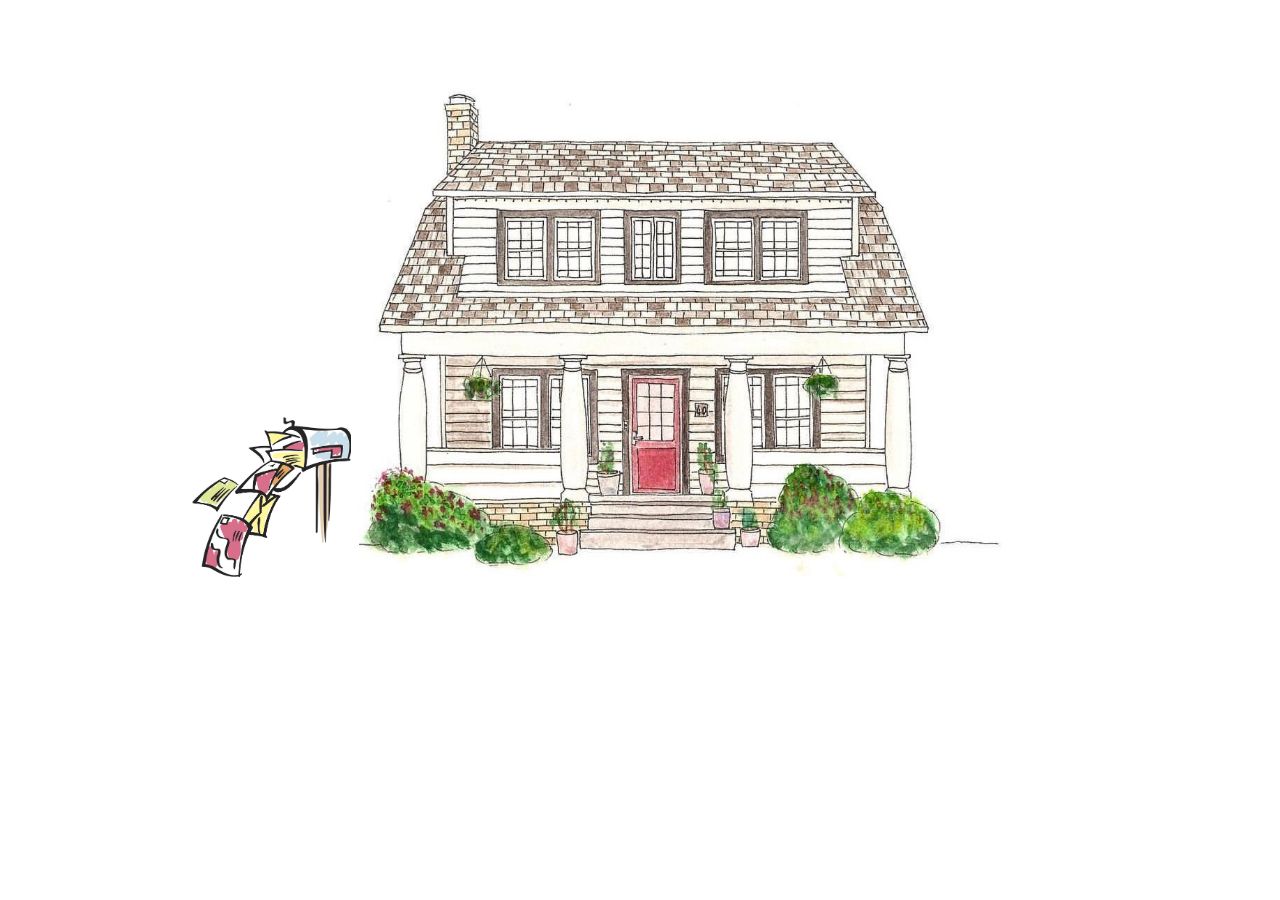
<file: indexhouse.html>
<!DOCTYPE html PUBLIC "-//W3C//DTD XHTML 1.0 Strict//EN" "http://www.w3.org/TR/xhtml1/DTD/xhtml1-strict.dtd">
<!--
Design by TEMPLATED
http://templated.co
Released for free under the Creative Commons Attribution License

Name       : Adequately 
Description: A two-column, fixed-width design with dark color scheme.
Version    : 1.0
Released   : 20130910

-->
<html xmlns="http://www.w3.org/1999/xhtml">
<head>
<meta http-equiv="Content-Type" content="text/html; charset=utf-8" />
<title></title>
<meta name="keywords" content="" />
<meta name="description" content="" />
<link href="index.css" rel="stylesheet" type="text/css" media="all" />
<!--<link href="http://fonts.googleapis.com/css?family=Source+Sans+Pro:200,300,400,600,700,900" rel="stylesheet" />
<link href="fonts.css" rel="stylesheet" type="text/css" media="all" />-->

<!--[if IE 6]><link href="default_ie6.css" rel="stylesheet" type="text/css" /><![endif]-->

</head>
<body>
	<div>
	<div class="first"> 
		

		<!--彈出視窗--><a href="javascript:void(0)"
		onclick = "document.getElementById('light').style.display='block';document.getElementById('fade').style.display='block'">
		<!--彈出視窗end-->
		<!--mailbox-->
		
		<img src="img/mailbox.jpg" height="160px" alt="" class="" /></a>
		<!--house-->
		<img src="img/house1.jpg" height="500px"  alt="" class="" />
		<!--
		<p>示例彈出層：<a href = "javascript:void(0)" onclick = "document.getElementById('light').style.display='block';document.getElementById('fade').style.display='block'">請點這裡</a></p> -->
        <div id="light" class="white_content">這是一個層視窗示例程式. 
			<!--<embed src="https://d.pr/free/a/JxYUpa/my.mp3" hidden="true" autostart="true" loop="true">-->
				<h1> The best love is the kind that awakens the soul </h1>
		<a href = "javascript:void(0)" 
		onclick = "document.getElementById('light').style.display='none';document.getElementById('fade').style.display='none'">
		<div class="close" ><img src="img/close.png" height="20px" alt="" class="" style="float:right"/></div></a></div> 
		
		<div id="fade" class="black_overlay"></div> 
	 </div>
	</div>
</body>
</html>
</file>
<file: index.css>
html, body
	{
		height: 100%;
	}
	
	body
	{
		margin: 0px;
        padding: 0px;
        /* background:#000000; */
		background:#FFFFFF;
		font-family: 'Source Sans Pro', sans-serif;
		font-size: 20pt;
		font-weight: 100%;
        color: #000000;
        height: 40vw;
	}
    
    .first
    {
        margin-top: 6%;
        margin-left: 15%;
        /* text-align:center; */
        /* height:500px; */
    }

    @keyframes typing {
        from { width: 0 }
      }
      
      h1 {
        width: 11em;
        overflow: hidden;
        white-space: nowrap;
        animation: typing 6s steps(19)
      }
    .close
    {
        display:flex;
        /* align-items:center;
        justify-content:center; */
        text-align: right;
        /* margin-left: 15%; 
        align-items: right; */
        width:20px;
    }

    .black_overlay{ 
        display: none; 
        position: absolute; 
        top: 0%; 
        left: 0%; 
        width: 100%; 
        height: 100%; 
        background-color: black; 
        z-index:1001; 
        -moz-opacity: 0.8; 
        opacity:.80; 
        filter: alpha(opacity=88); 
    } 
    .white_content { 
        display: none; 
        position: absolute; 
        top: 25%; 
        left: 25%; 
        width: 55%; 
        height: 55%; 
        padding: 20px; 
        border: 10px solid orange; 
        background-color: white; 
        z-index:1002; 
        overflow: auto; 
    }
</file>
